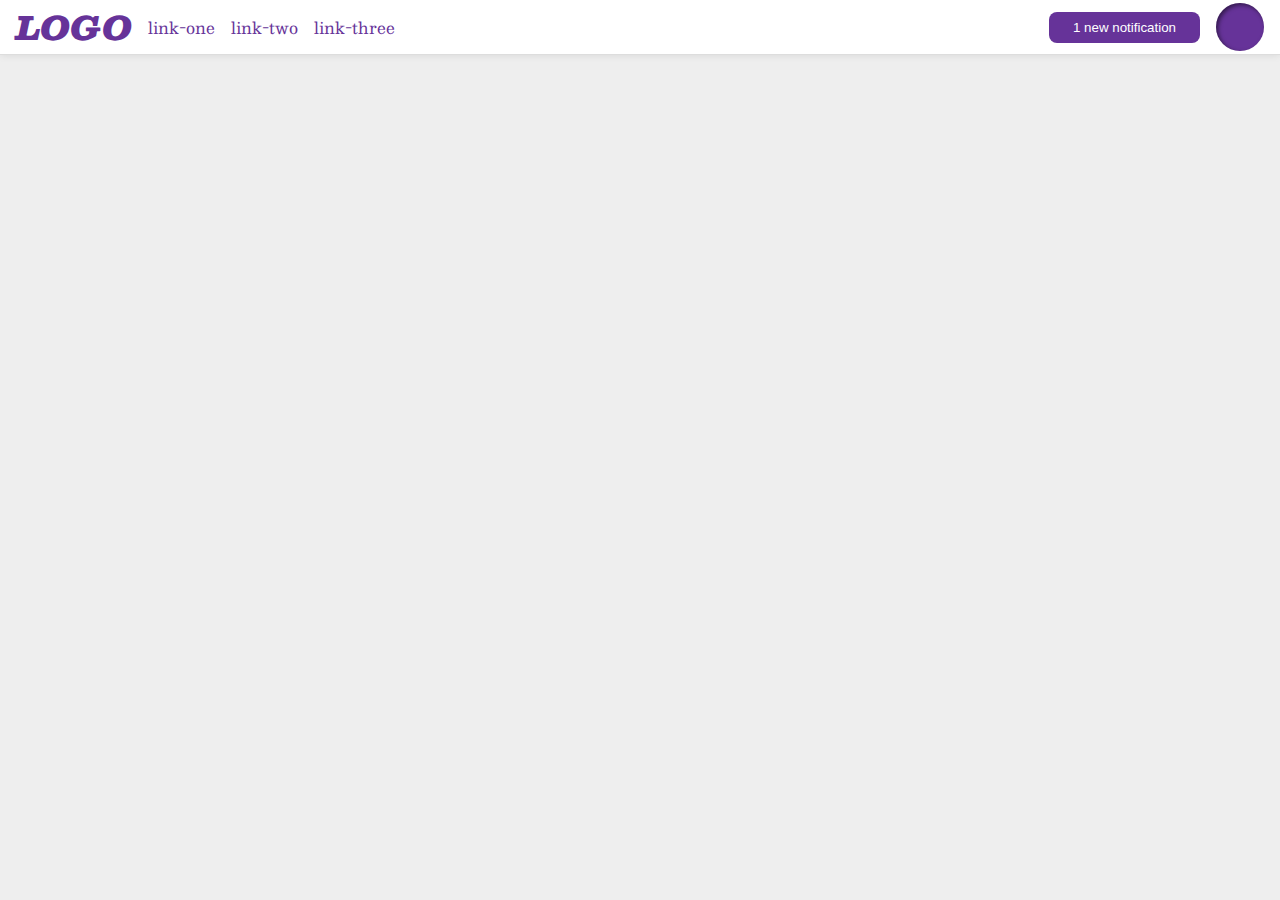
<file: foundations/flex/03-flex-header-2/index.html>
<!DOCTYPE html>
<html lang="en">
  <head>
    <meta charset="UTF-8">
    <meta http-equiv="X-UA-Compatible" content="IE=edge">
    <meta name="viewport" content="width=device-width, initial-scale=1.0">
    <title>Flex Header 2</title>
    <link rel="stylesheet" href="style.css">
  </head>
  <body>
    <div class="header">
      <div class="left">
        <div class="logo">
          LOGO
        </div>
        <ul class="links">
          <li><a href="https://google.com">link-one</a></li>
          <li><a href="https://google.com">link-two</a></li>
          <li><a href="https://google.com">link-three</a></li>
        </ul>
      </div>
      <div class="right">
        <button class="notifications">
          1 new notification
        </button>
        <div class="profile-image"></div>
      </div>
    </div>
  </body>
</html>
</file>
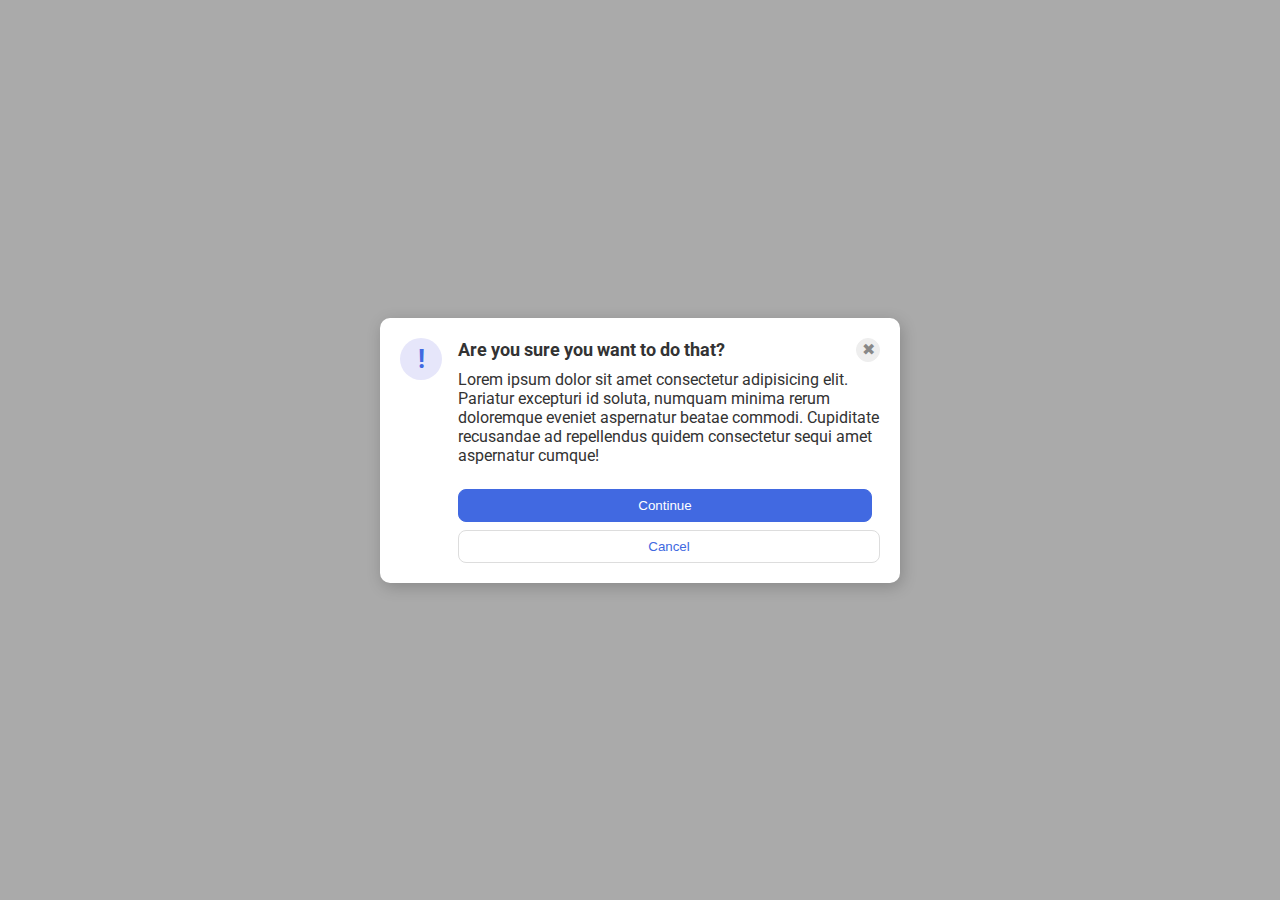
<file: foundations/flex/05-flex-modal/index.html>
<!DOCTYPE html>
<html lang="en">
  <head>
    <meta charset="UTF-8">
    <meta http-equiv="X-UA-Compatible" content="IE=edge">
    <meta name="viewport" content="width=device-width, initial-scale=1.0">
    <link rel="stylesheet" href="style.css">
    <title>Modal</title>
  </head>
  <body>
    <div class="modal">
      <div class="icon">!</div>

      <div class="container">
        <div class="header">
          Are you sure you want to do that?          
          <button class="close-button">✖</button>
        </div>
        <div class="text">Lorem ipsum dolor sit amet consectetur adipisicing elit. Pariatur excepturi id soluta, numquam minima rerum doloremque eveniet aspernatur beatae commodi. Cupiditate recusandae ad repellendus quidem consectetur sequi amet aspernatur cumque!</div>
        <button class="continue">Continue</button>
        <button class="cancel">Cancel</button>
      </div>
    </div>
  </body>
</html>
</file>
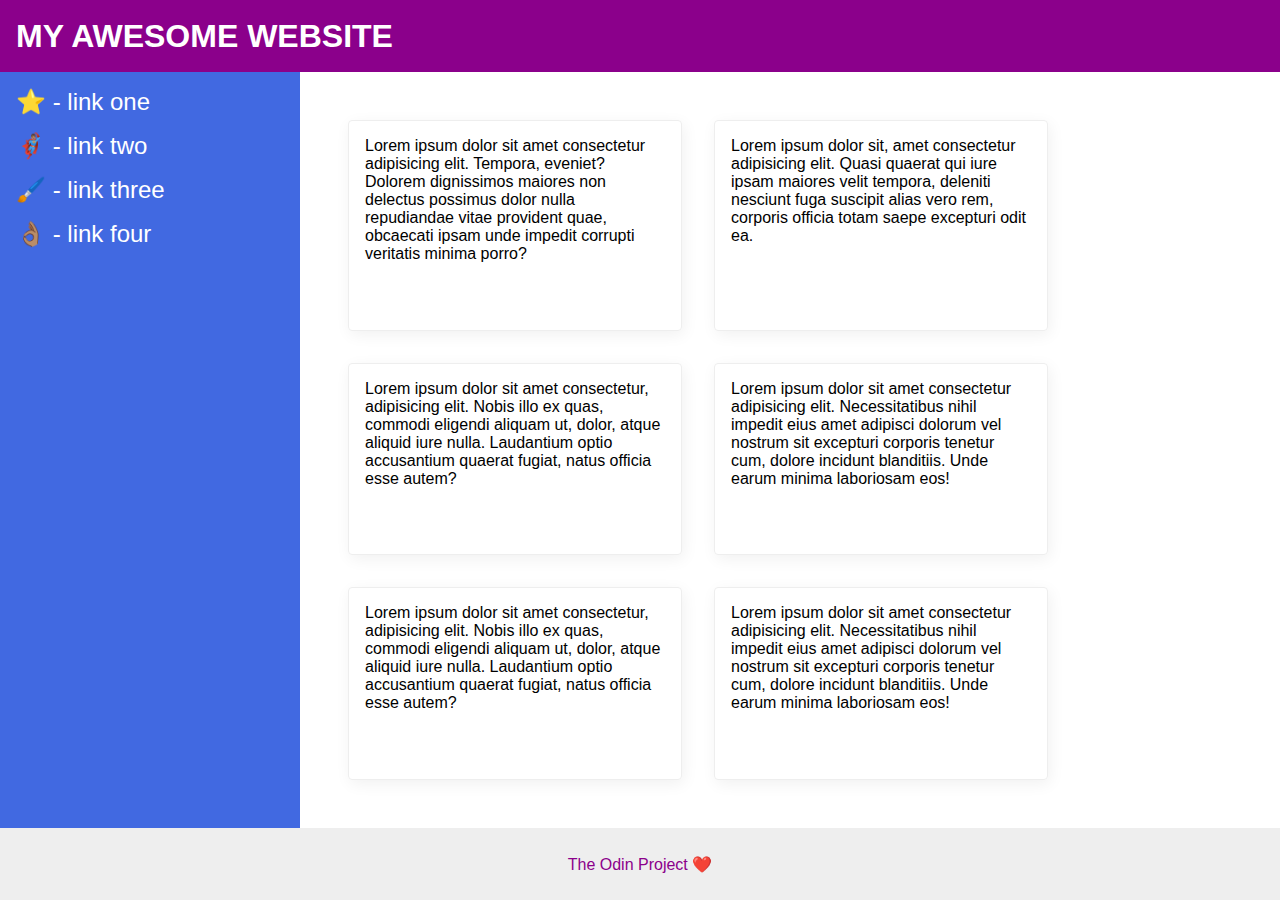
<file: foundations/flex/07-flex-layout-2/index.html>
<!DOCTYPE html>
<html lang="en">
  <head>
    <meta charset="UTF-8">
    <meta http-equiv="X-UA-Compatible" content="IE=edge">
    <meta name="viewport" content="width=device-width, initial-scale=1.0">
    <title>The Holy Grail</title>
    <link rel="stylesheet" href="style.css">
  </head>
  <body>
    <div class="header">
        MY AWESOME WEBSITE
    </div>
    <div class="body">
      <div class="sidebar">
        <ul>
          <li><a href="#">⭐ - link one</a></li>
          <li><a href="#">🦸🏽‍♂️ - link two</a></li>
          <li><a href="#">🖌️ - link three</a></li>
          <li><a href="#">👌🏽 - link four</a></li>
        </ul>
      </div>
      <div class="cards">
          <div class="card">Lorem ipsum dolor sit amet consectetur adipisicing elit. Tempora, eveniet? Dolorem dignissimos maiores non delectus possimus dolor nulla repudiandae vitae provident quae, obcaecati ipsam unde impedit corrupti veritatis minima porro?</div>
          <div class="card">Lorem ipsum dolor sit, amet consectetur adipisicing elit. Quasi quaerat qui iure ipsam maiores velit tempora, deleniti nesciunt fuga suscipit alias vero rem, corporis officia totam saepe excepturi odit ea.</div>
          <div class="card">Lorem ipsum dolor sit amet consectetur, adipisicing elit. Nobis illo ex quas, commodi eligendi aliquam ut, dolor, atque aliquid iure nulla. Laudantium optio accusantium quaerat fugiat, natus officia esse autem?</div>
          <div class="card">Lorem ipsum dolor sit amet consectetur adipisicing elit. Necessitatibus nihil impedit eius amet adipisci dolorum vel nostrum sit excepturi corporis tenetur cum, dolore incidunt blanditiis. Unde earum minima laboriosam eos!</div>
          <div class="card">Lorem ipsum dolor sit amet consectetur, adipisicing elit. Nobis illo ex quas, commodi eligendi aliquam ut, dolor, atque aliquid iure nulla. Laudantium optio accusantium quaerat fugiat, natus officia esse autem?</div>
          <div class="card">Lorem ipsum dolor sit amet consectetur adipisicing elit. Necessitatibus nihil impedit eius amet adipisci dolorum vel nostrum sit excepturi corporis tenetur cum, dolore incidunt blanditiis. Unde earum minima laboriosam eos!</div>
      </div>
    </div>
    <div class="footer">
      The Odin Project ❤️
    </div>
  </body>
</html>
</file>
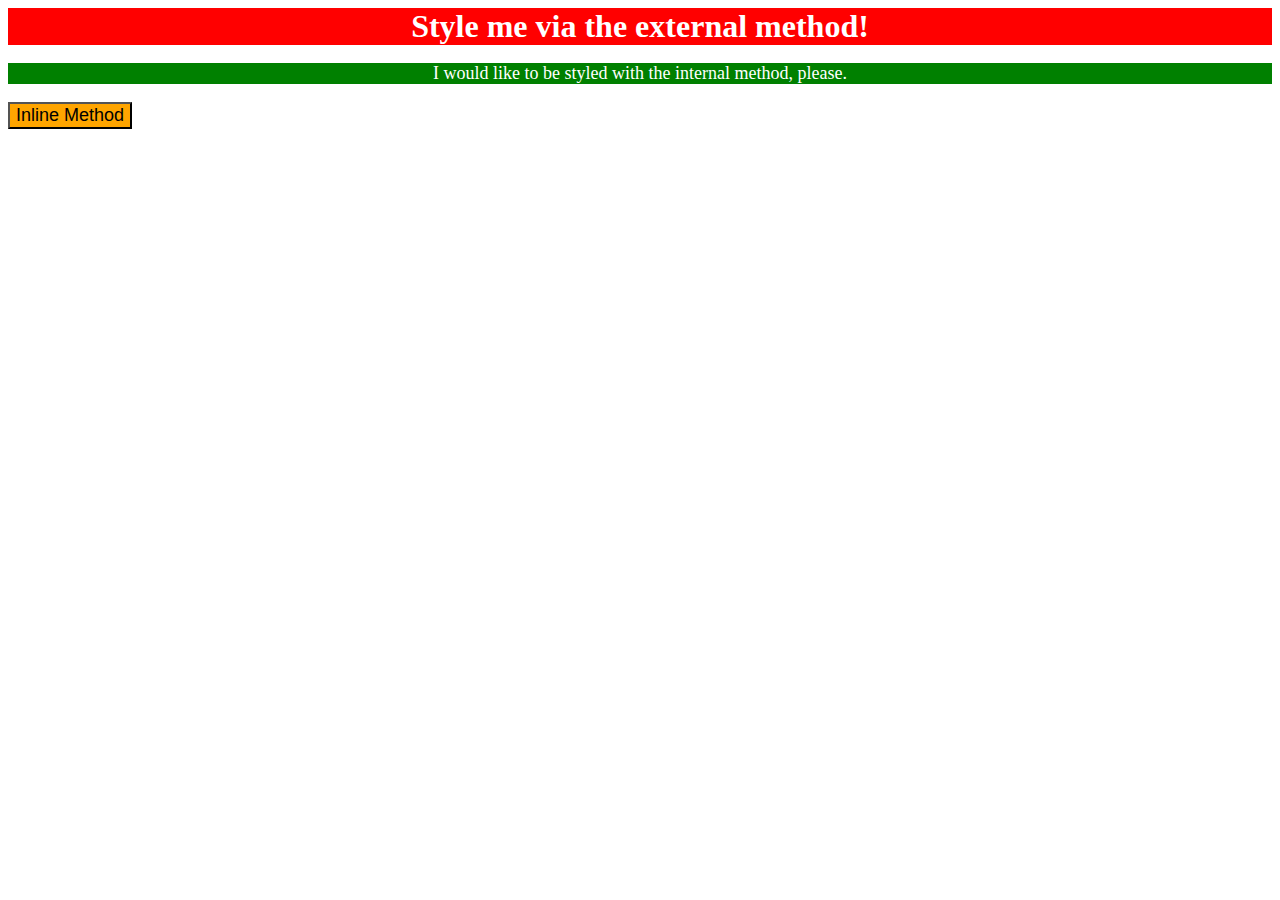
<file: foundations/intro-to-css/01-css-methods/index.html>
<!DOCTYPE html>
<html lang="en">
  <head>
    <meta charset="UTF-8">
    <meta http-equiv="X-UA-Compatible" content="IE=edge">
    <meta name="viewport" content="width=device-width, initial-scale=1.0">
    <title>Methods for Adding CSS</title>
    <link rel="stylesheet" href="style.css">
    <style>
      p {
    background-color: green;
    color:white;
    font-size: 18px;
    text-align: center;
        }
    </style>
  </head>
  <body>
    <div>Style me via the external method!</div>
    <p>I would like to be styled with the internal method, please.</p>
    <button style="background-color: orange; font-size: 18px; text-align: center;">Inline Method</button>
  </body>
</html>
</file>
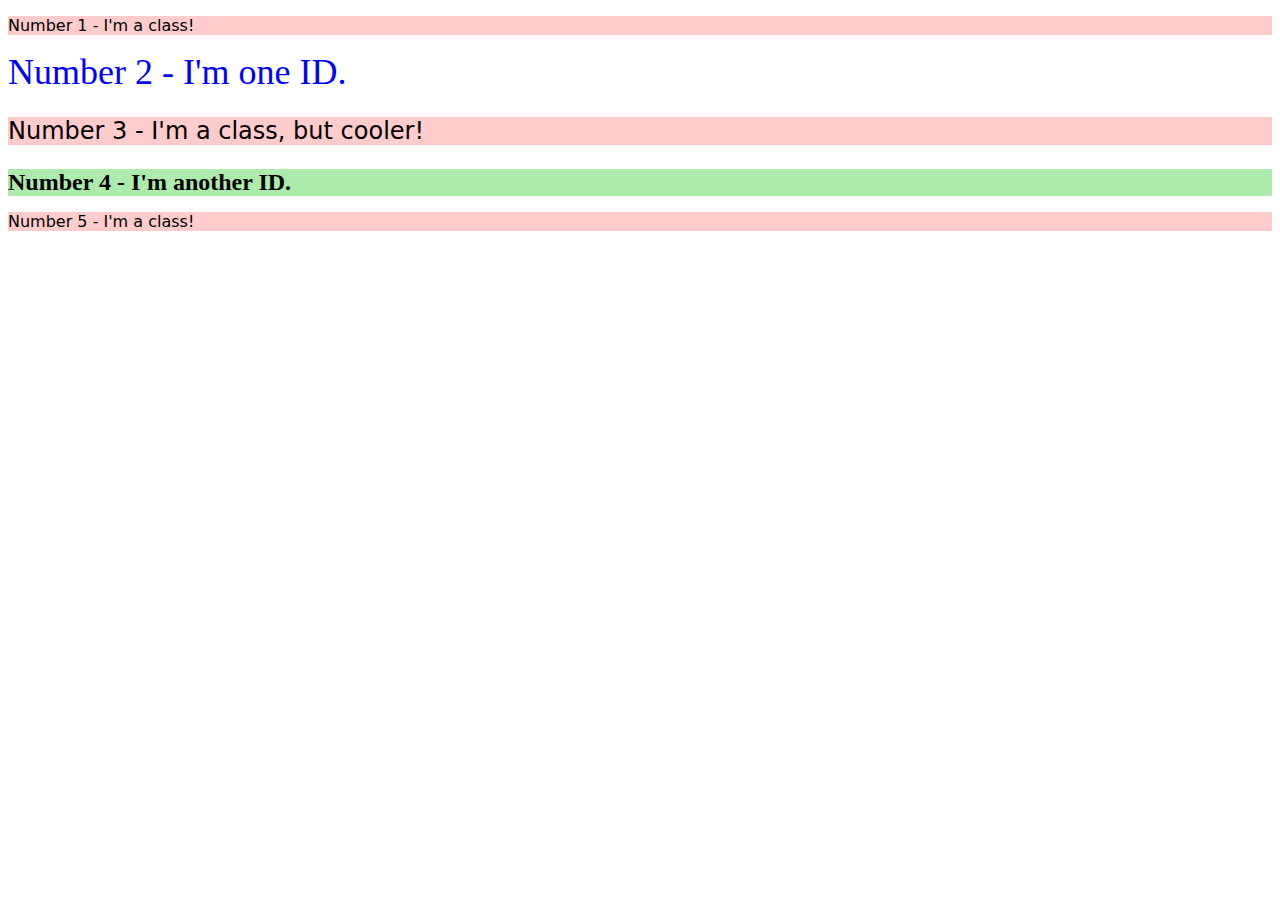
<file: foundations/intro-to-css/02-class-id-selectors/index.html>
<!DOCTYPE html>
<html lang="en">
  <head>
    <meta charset="UTF-8">
    <meta http-equiv="X-UA-Compatible" content="IE=edge">
    <meta name="viewport" content="width=device-width, initial-scale=1.0">
    <title>Class and ID Selectors</title>
    <link rel="stylesheet" href="style.css">
  </head>
  <body>
    <p class="es-una-clase">Number 1 - I'm a class!</p>
    <div id="id-dos">Number 2 - I'm one ID.</div>
    <p class="es-una-clase" id="id-tres">Number 3 - I'm a class, but cooler!</p>
    <div id="id-cuatro">Number 4 - I'm another ID.</div>
    <p class="es-una-clase">Number 5 - I'm a class!</p>
  </body>
</html>
</file>
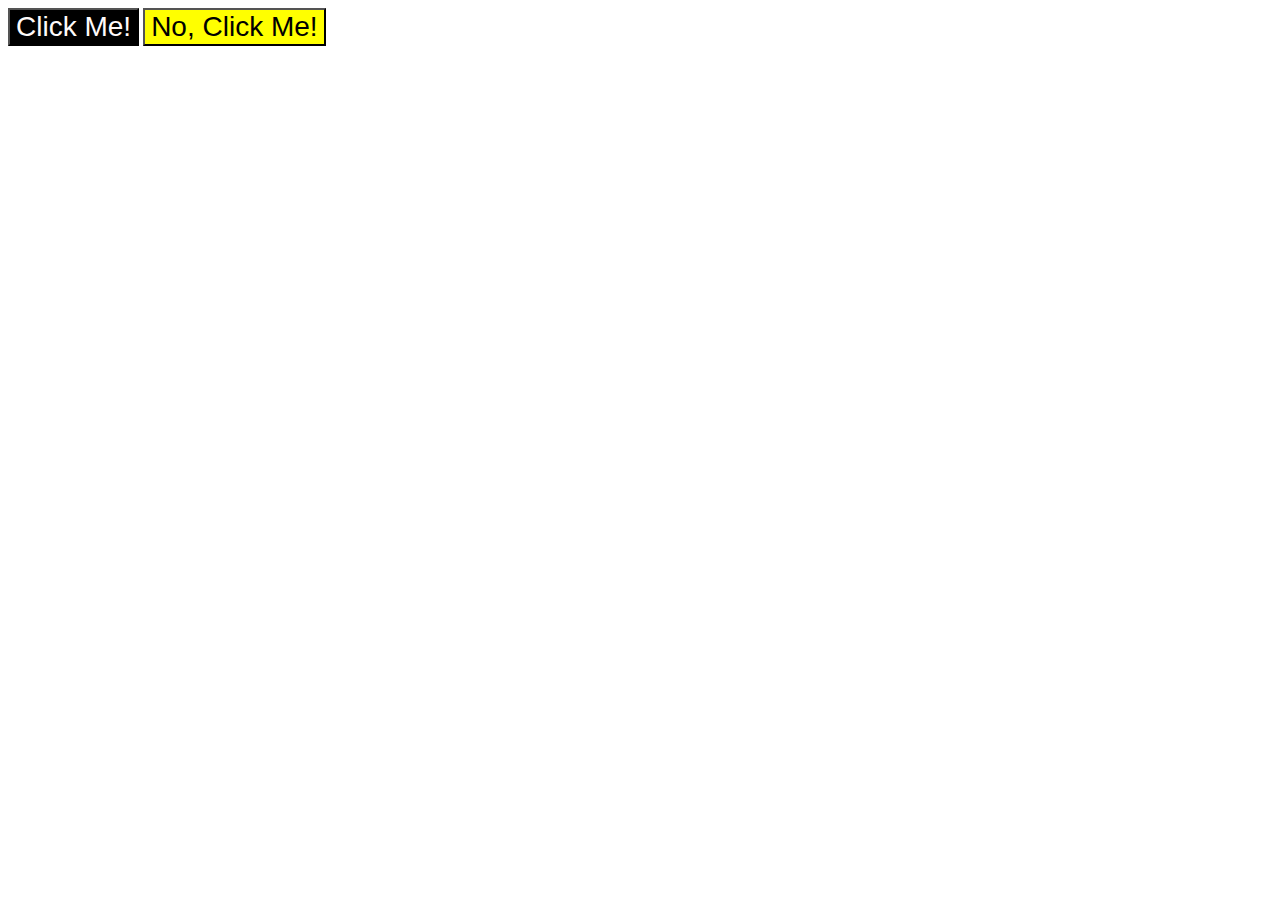
<file: foundations/intro-to-css/03-grouping-selectors/index.html>
<!DOCTYPE html>
<html lang="en">
  <head>
    <meta charset="UTF-8">
    <meta http-equiv="X-UA-Compatible" content="IE=edge">
    <meta name="viewport" content="width=device-width, initial-scale=1.0">
    <title>Grouping Selectors</title>
    <link rel="stylesheet" href="style.css">
  </head>
  <body>
    <button class="pick-me">Click Me!</button>
    <button class="im-the-best">No, Click Me!</button>
  </body>
</html>
</file>
<file: foundations/flex/03-flex-header-2/style.css>
/* this is some magical font-importing.  
you'll learn about it later. */
@import url('https://fonts.googleapis.com/css2?family=Besley:ital,wght@0,400;1,900&display=swap');

body {
  margin: 0;
  background: #eee;
  font-family: Besley, serif;
}

.header {
  background: white;
  border-bottom: 1px solid #ddd;
  box-shadow: 0 0 8px rgba(0,0,0,.1);
  display: flex;
  justify-content: space-between;
  padding: 0 16px;
}

.profile-image {
  background: rebeccapurple;
  box-shadow: inset 2px 2px 4px rgba(0,0,0,.5);
  border-radius: 50%;
  width: 48px;
  height: 48px;
}

.logo {
  color: rebeccapurple;
  font-size: 32px;
  font-weight: 900;
  font-style: italic;
}

button {
  border: none;
  border-radius: 8px;
  background: rebeccapurple;
  color: white;
  padding: 8px 24px;
}

a {
  /* this removes the line under our links */
  text-decoration: none;
  color: rebeccapurple;
  }

ul {
  list-style-type: none;
  display: flex;
  margin: 0;
  padding: 0;
  gap: 16px;
}

.left, .right {
  display: flex;
  align-items: center;
  gap: 16px;

}
</file>
<file: foundations/flex/05-flex-modal/style.css>
@import url('https://fonts.googleapis.com/css2?family=Roboto:wght@400;700&display=swap');

html, body {
  height: 100%;
}

body {
  font-family: Roboto, sans-serif;
  margin: 0;
  background: #aaa;
  color: #333;
  /* I'll give you this one for free lol */
  display: flex;
  align-items: center;
  justify-content: center;
}

.modal {
  background: white;
  width: 480px;
  border-radius: 10px;
  box-shadow: 2px 4px 16px rgba(0,0,0,.2);
  display: flex;
  gap: 16px;
  padding: 20px;
}

.icon {
  color: royalblue;
  font-size: 26px;
  font-weight: 700;
  background: lavender;
  width: 42px;
  height: 42px;
  border-radius: 50%;
  display: flex;
  align-items: center;
  justify-content: center;
  flex-shrink: 0;
}

.close-button {
  background: #eee;
  border-radius: 50%;
  color: #888;
  font-weight: 400;
  font-size: 16px;
  height: 24px;
  width: 24px;
  display: flex;
  align-items: center;
  justify-content: center;
  border: 1px solid #eee;
  padding: 0;
  }

button {
  cursor: pointer;
  padding: 8px 16px;
  border-radius: 8px;
}
.header {
  display: flex;
  align-items: center;
  justify-content: space-between;
  font-size: 18px;
  font-weight: 700;
  margin-bottom: 8px;
}
button.continue {
  background: royalblue;
  border: 1px solid royalblue;
  color: white;
}

button.cancel {
  background: white;
  border: 1px solid #ddd;
  color: royalblue;
}

.text {
  margin-bottom: 16px;

}
.container {
  display: flex;
  flex-direction: column;
  width: 100%;
}

.continue, .cancel {
  margin-top: 8px;
}

.continue {
  margin-right: 8px;
}
</file>
<file: foundations/flex/07-flex-layout-2/style.css>
body {
  font-family: -apple-system, BlinkMacSystemFont, 'Segoe UI', Roboto, Oxygen, Ubuntu, Cantarell, 'Open Sans', 'Helvetica Neue', sans-serif;
  margin: 0;
  min-height: 100vh;
  display: flex;
  flex-direction: column;
}

.body {
  display: flex;
  flex: 1;
}

.header {
  display: flex;
  height: 72px;
  background: darkmagenta;
  color: white;
  font-size: 32px;
  font-weight: 900;
  align-items: center;
  padding: 0 16px;
}

.footer {
  display: flex;
  justify-content: center;
  align-items: center;
  height: 72px;
  background: #eee;
  color: darkmagenta;
}

.sidebar {
  width: 300px;
  background: royalblue;
  box-sizing: border-box;
  flex-shrink: 0;
  padding: 16px;
}

ul {
  list-style-type: none;
  padding: 0;
  margin: 0;
}

.sidebar a {
  font-size: 24px;
  color: white;
  text-decoration: none;
}

.sidebar li {
  margin-bottom: 16px;
}
.card {
  width: 300px;
  border: 1px solid #eee;
  box-shadow: 2px 4px 16px rgba(0,0,0,.06);
  border-radius: 4px;
  padding:16px;
}

.cards {
  display: flex;
  flex-wrap: wrap;
  gap: 32px;
  padding: 48px;
}
</file>
<file: foundations/intro-to-css/01-css-methods/style.css>
div { background-color: red; 
    color: white;
    font-size: 32px;
    text-align: center;
    font-weight: bold;
    }
</file>
<file: foundations/intro-to-css/02-class-id-selectors/style.css>
.es-una-clase {
    background-color: #ffcccc;
    font-family: Verdana, "Dejavu Sans", sans-serif;
    }

#id-dos {
    color: rgb(0, 0, 255);
    font-size: 36px;

}

.es-una-clase#id-tres {
font-size: 24px;
}

#id-cuatro {
    background-color: hsl(120, 60%, 80%);
    font-size: 24px;
    font-weight: bold;
}
</file>
<file: foundations/intro-to-css/03-grouping-selectors/style.css>
.pick-me {
background-color: rgb(0, 0, 0);
color: rgb(255, 250, 250);
}

.im-the-best {
background-color: rgb(255, 255, 0);
color: rgb(0, 0, 0);
}

.pick-me, .im-the-best {
font-family:Helvetica, "Times New Roman", sans-serif;
font-size: 28px;
}
</file>
